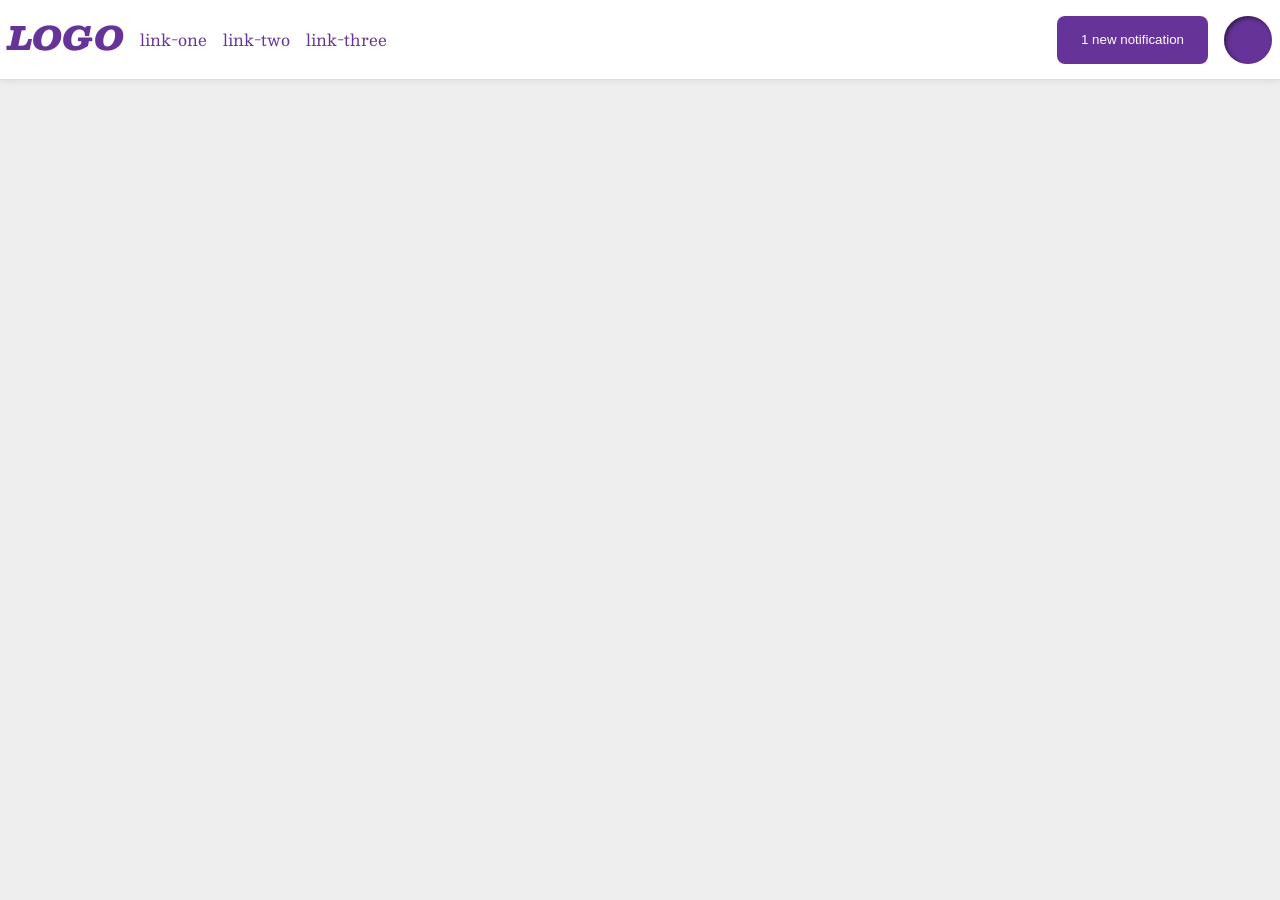
<file: foundations/flex/03-flex-header-2/index.html>
<!DOCTYPE html>
<html lang="en">
  <head>
    <meta charset="UTF-8">
    <meta http-equiv="X-UA-Compatible" content="IE=edge">
    <meta name="viewport" content="width=device-width, initial-scale=1.0">
    <title>Flex Header 2</title>
    <link rel="stylesheet" href="style.css">
  </head>
  <body>
    <div class="header">
     <div class="left-bar">
       <div class="logo">LOGO</div>
      <ul class="links">
        <li><a href="https://google.com">link-one</a></li>
        <li><a href="https://google.com">link-two</a></li>
        <li><a href="https://google.com">link-three</a></li>
      </ul></div>
      
      <div class="right-bar">
      <button class="notifications">
        1 new notification
      </button>
      <div class="profile-image"></div>
    </div>
  </div>
  </body>
</html>
</file>
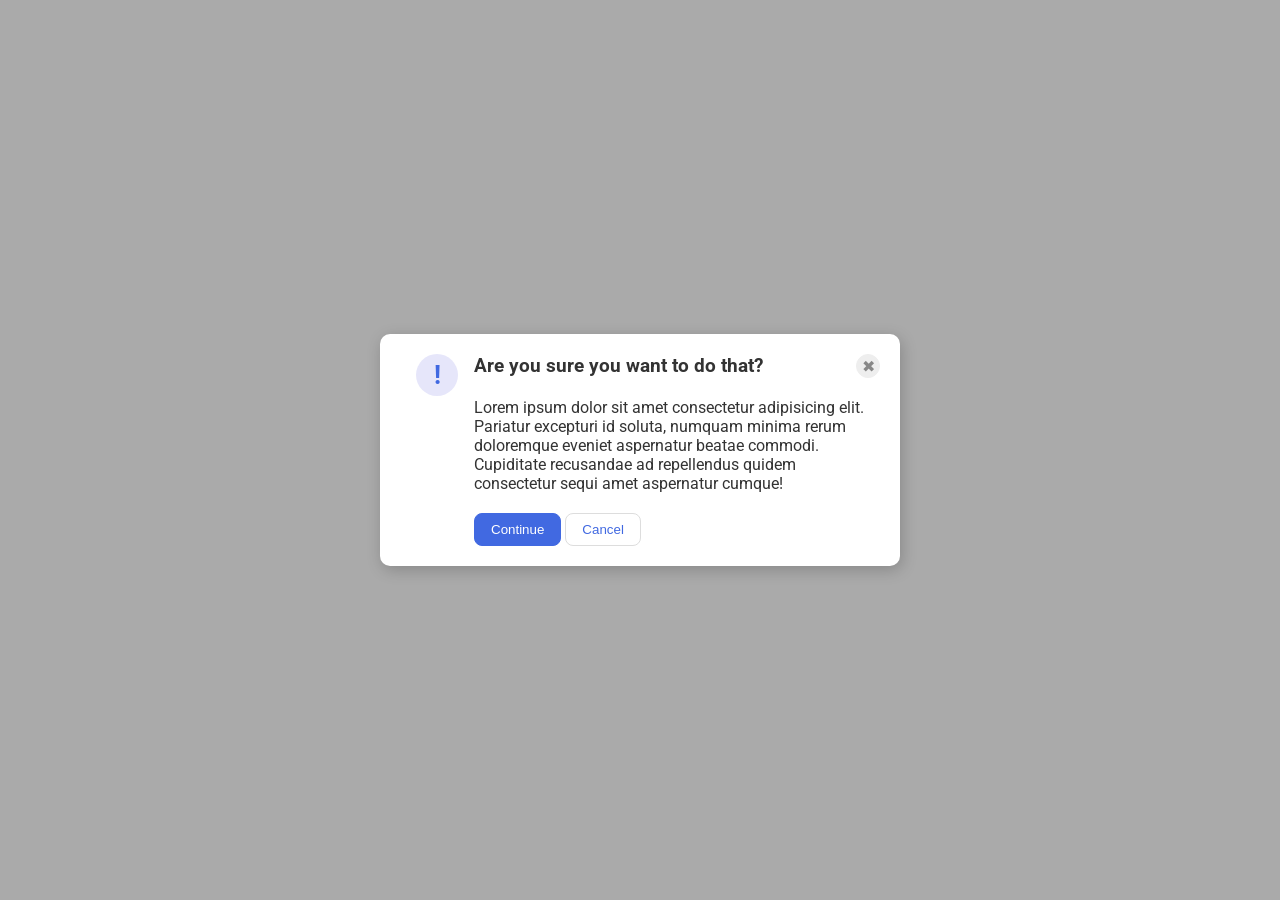
<file: foundations/flex/05-flex-modal/index.html>
<!DOCTYPE html>
<html lang="en">
  <head>
    <meta charset="UTF-8">
    <meta http-equiv="X-UA-Compatible" content="IE=edge">
    <meta name="viewport" content="width=device-width, initial-scale=1.0">
    <link rel="stylesheet" href="style.css">
    <title>Modal</title>
  </head>
  <body>
    <div class="modal">
      <div class="icon">!</div>
      <div class="cont1">
        <div class="header">Are you sure you want to do that?
        <button class="close-button">✖</button> </div>
        <div class="text">Lorem ipsum dolor sit amet consectetur adipisicing elit. Pariatur excepturi id soluta, numquam minima rerum doloremque eveniet aspernatur beatae commodi. Cupiditate recusandae ad repellendus quidem consectetur sequi amet aspernatur cumque!</div>
        <div class="buttons">
          <button class="continue">Continue</button>
          <button class="cancel">Cancel</button>
        </div>
      </div>
    </div>
  </body>
</html>
</file>
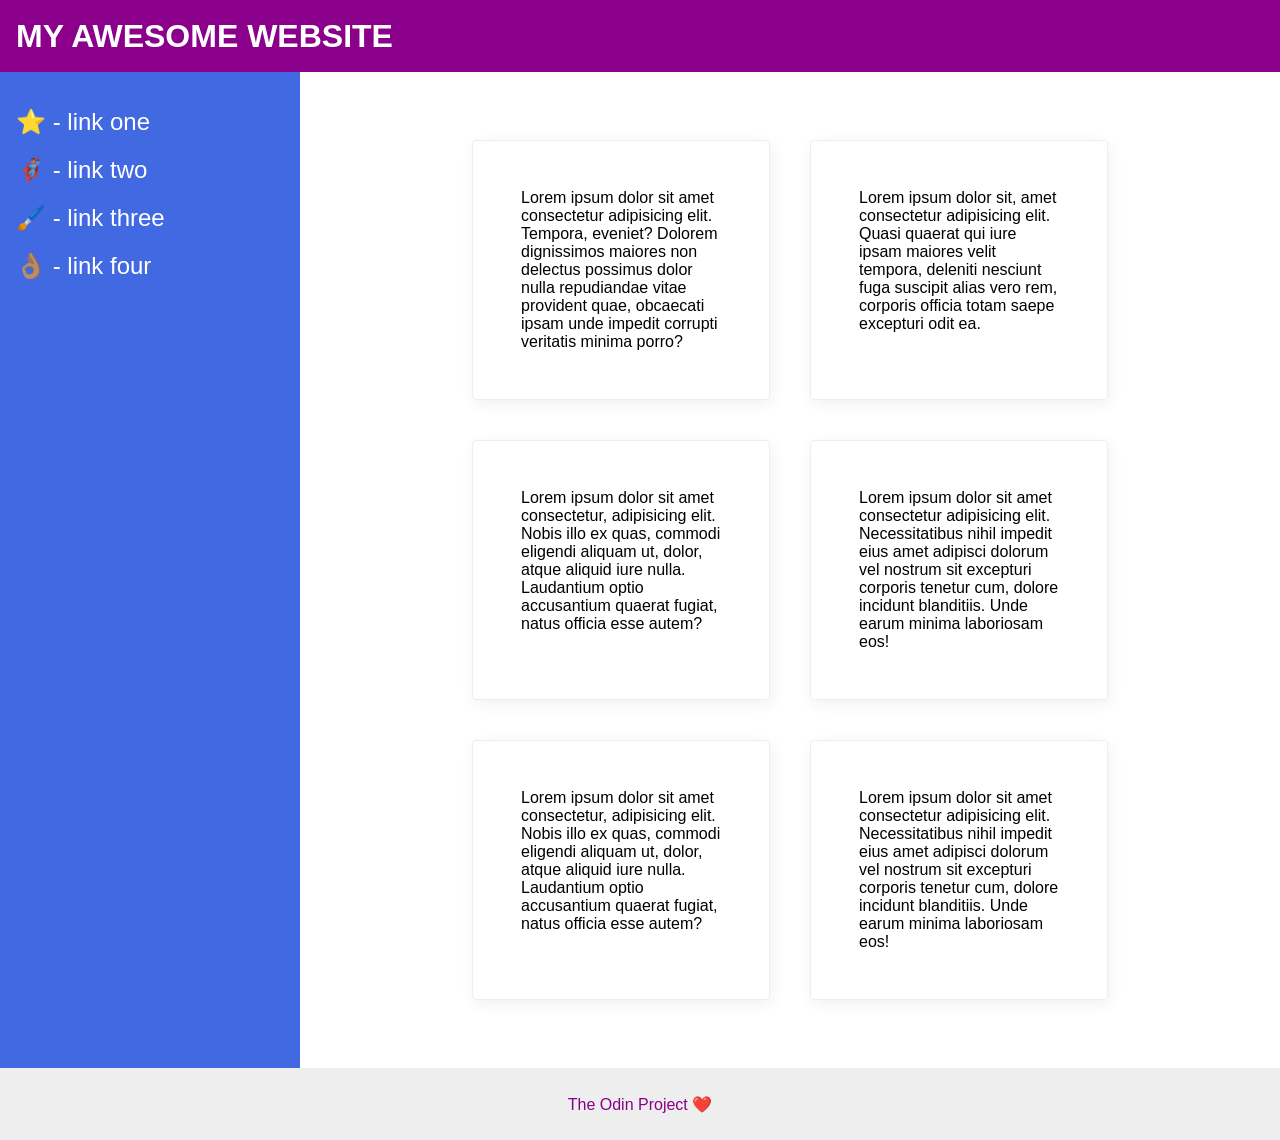
<file: foundations/flex/07-flex-layout-2/index.html>
<!DOCTYPE html>
<html lang="en">
  <head>
    <meta charset="UTF-8">
    <meta http-equiv="X-UA-Compatible" content="IE=edge">
    <meta name="viewport" content="width=device-width, initial-scale=1.0">
    <title>The Holy Grail</title>
    <link rel="stylesheet" href="style.css">
  </head>
  <body>
    <div class="header">
      MY AWESOME WEBSITE
    </div>
    
      
        <div class="main-page">
        
          <div class="sidebar">
            <ul>
              <li><a href="#">⭐ - link one</a></li>
              <li><a href="#">🦸🏽‍♂️ - link two</a></li>
              <li><a href="#">🖌️ - link three</a></li>
              <li><a href="#">👌🏽 - link four</a></li>
            </ul>
          </div>
        <div class="card-sect">
          <div class="card">Lorem ipsum dolor sit amet consectetur adipisicing elit. Tempora, eveniet? Dolorem dignissimos maiores non delectus possimus dolor nulla repudiandae vitae provident quae, obcaecati ipsam unde impedit corrupti veritatis minima porro?</div>
          <div class="card">Lorem ipsum dolor sit, amet consectetur adipisicing elit. Quasi quaerat qui iure ipsam maiores velit tempora, deleniti nesciunt fuga suscipit alias vero rem, corporis officia totam saepe excepturi odit ea.</div>
          <div class="card">Lorem ipsum dolor sit amet consectetur, adipisicing elit. Nobis illo ex quas, commodi eligendi aliquam ut, dolor, atque aliquid iure nulla. Laudantium optio accusantium quaerat fugiat, natus officia esse autem?</div>
          <div class="card">Lorem ipsum dolor sit amet consectetur adipisicing elit. Necessitatibus nihil impedit eius amet adipisci dolorum vel nostrum sit excepturi corporis tenetur cum, dolore incidunt blanditiis. Unde earum minima laboriosam eos!</div>
          <div class="card">Lorem ipsum dolor sit amet consectetur, adipisicing elit. Nobis illo ex quas, commodi eligendi aliquam ut, dolor, atque aliquid iure nulla. Laudantium optio accusantium quaerat fugiat, natus officia esse autem?</div>
          <div class="card">Lorem ipsum dolor sit amet consectetur adipisicing elit. Necessitatibus nihil impedit eius amet adipisci dolorum vel nostrum sit excepturi corporis tenetur cum, dolore incidunt blanditiis. Unde earum minima laboriosam eos!</div>
        </div>
      </div>
      
    
    <div class="footer">
      The Odin Project ❤️
    </div>

  </body>
</html>
</file>
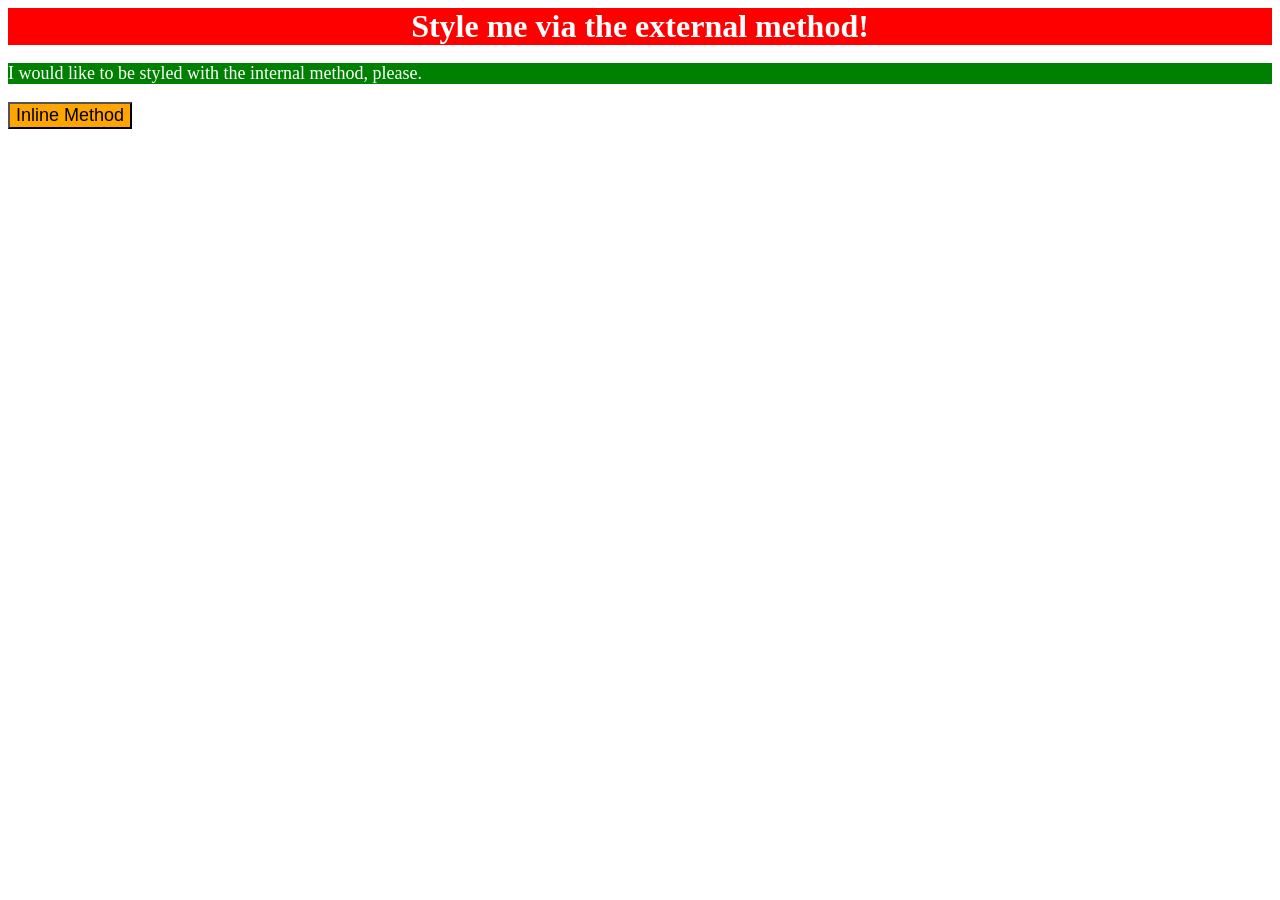
<file: foundations/intro-to-css/01-css-methods/index.html>
<!DOCTYPE html>
<html lang="en">
  <head>
    <meta charset="UTF-8">
    <meta http-equiv="X-UA-Compatible" content="IE=edge">
    <meta name="viewport" content="width=device-width, initial-scale=1.0">
    <link rel="stylesheet" href="styles.css">
    <title>Methods for Adding CSS</title>
    <style>
      p {
        background-color: green;
        color: white;
        font-size: 18px;
      }
    </style>
  </head>
  <body>
    <div>Style me via the external method!</div>
    <p>I would like to be styled with the internal method, please.</p>
    <button style="background-color: orange; font-size: 18px;">Inline Method</button>
  </body>
</html>
</file>
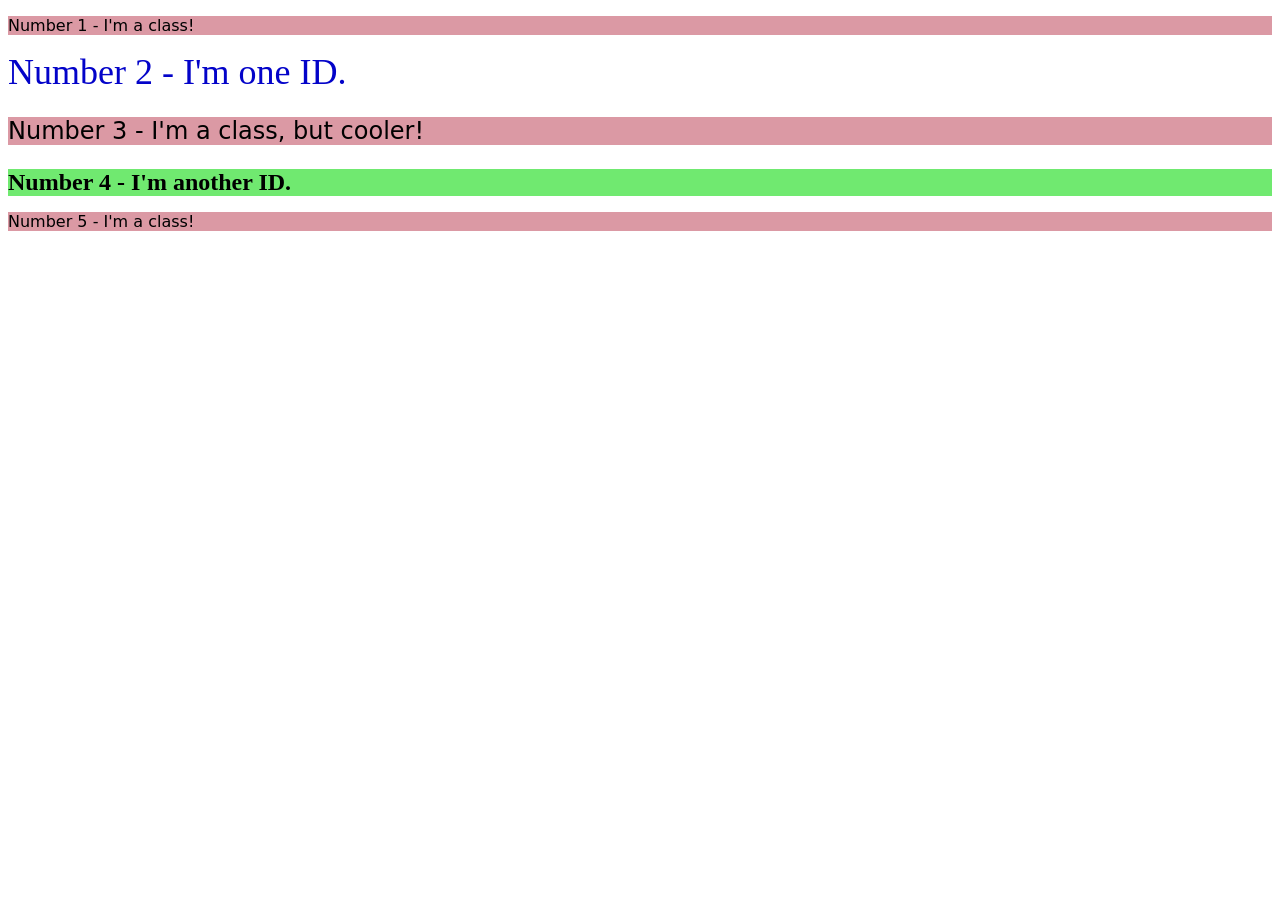
<file: foundations/intro-to-css/02-class-id-selectors/index.html>
<!DOCTYPE html>
<html lang="en">
  <head>
    <meta charset="UTF-8">
    <meta http-equiv="X-UA-Compatible" content="IE=edge">
    <meta name="viewport" content="width=device-width, initial-scale=1.0">
    <title>Class and ID Selectors</title>
    <link rel="stylesheet" href="style.css">
  </head>
  <body>
    <p class="no1 odd">Number 1 - I'm a class!</p>
    <div id="no2">Number 2 - I'm one ID.</div>
    <p class="no3 odd">Number 3 - I'm a class, but cooler!</p>
    <div id="no4">Number 4 - I'm another ID.</div>
    <p class="no5 odd">Number 5 - I'm a class!</p>
</body>
</html>
</file>
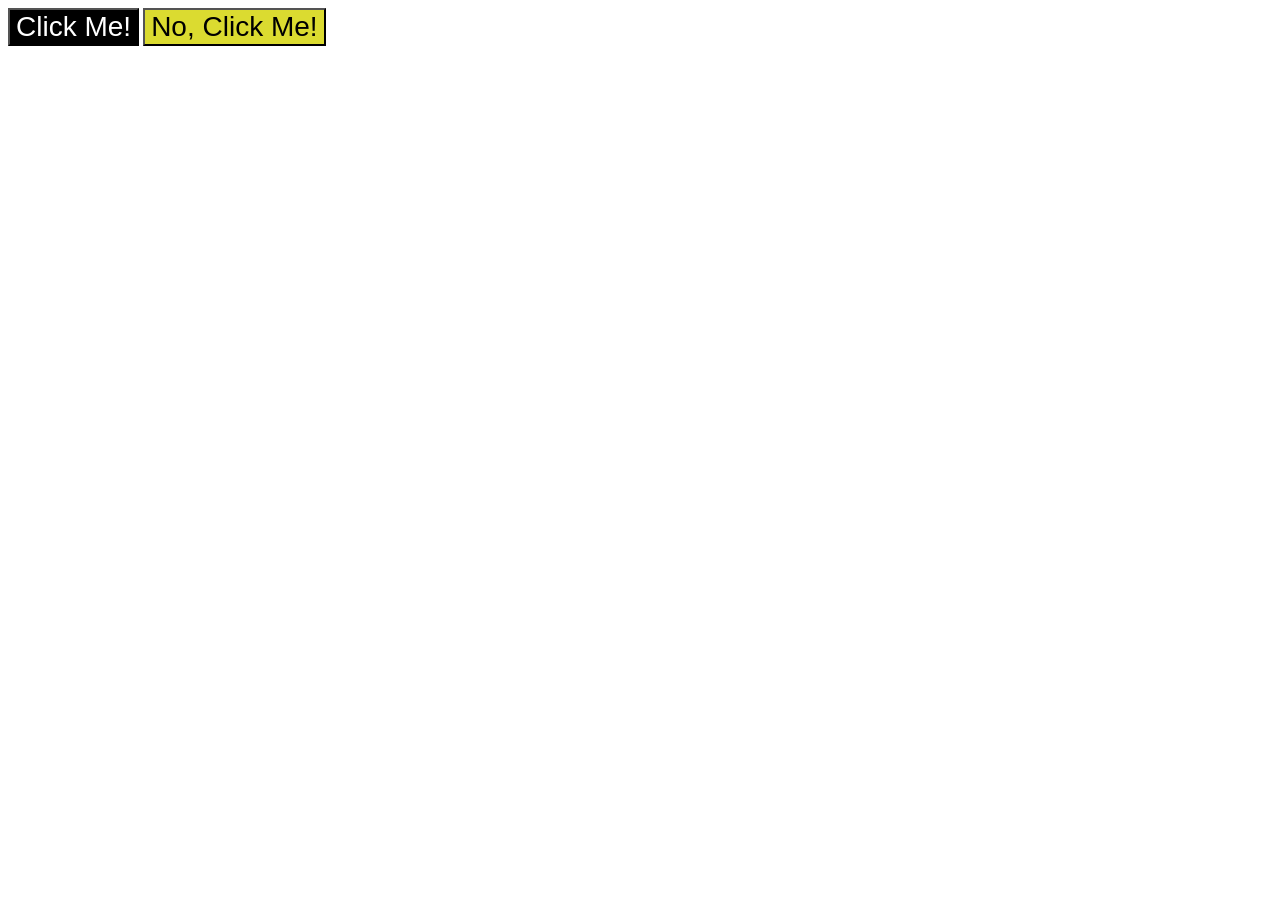
<file: foundations/intro-to-css/03-grouping-selectors/index.html>
<!DOCTYPE html>
<html lang="en">
  <head>
    <meta charset="UTF-8">
    <meta http-equiv="X-UA-Compatible" content="IE=edge">
    <meta name="viewport" content="width=device-width, initial-scale=1.0">
    <title>Grouping Selectors</title>
    <link rel="stylesheet" href="style.css">
  </head>
  <body>
    <button class="c1 click">Click Me!</button>
<button class="c2 click">No, Click Me!</button>
  </body>
</html>
</file>
<file: foundations/flex/03-flex-header-2/style.css>
/* this is some magical font-importing.  
you'll learn about it later. */
@import url('https://fonts.googleapis.com/css2?family=Besley:ital,wght@0,400;1,900&display=swap');

body {
  margin: 0;
  background: #eee;
  font-family: Besley, serif;
  
}

.header {
  background: white;
  border-bottom: 1px solid #ddd;
  box-shadow: 0 0 8px rgba(0,0,0,.1);
  display: flex;
  justify-content: space-between;
  align-items: center;
  padding: 10px 8px;
  margin: 0;
}

.left-bar {
  display: flex;
  gap: 16px;
}

.logo {
  color: rebeccapurple;
  font-size: 32px;
  font-weight: 900;
  font-style: italic;
  
}

a {
  /* this removes the line under our links */
  text-decoration: none;
  color: rebeccapurple;
}

ul {
  list-style-type: none;
  display: flex;
  padding: 0;
  gap: 16px;
}

.right-bar {
  display: flex;
  gap: 16px;
}

.profile-image {
  background: rebeccapurple;
  box-shadow: inset 2px 2px 4px rgba(0,0,0,.5);
  border-radius: 50%;
  width: 48px;
  height: 48px;
}

button {
  border: none;
  border-radius: 8px;
  background: rebeccapurple;
  color: white;
  padding: 8px 24px;
}
</file>
<file: foundations/flex/05-flex-modal/style.css>
@import url('https://fonts.googleapis.com/css2?family=Roboto:wght@400;700&display=swap');

html, body {
  height: 100%;
}

body {
  font-family: Roboto, sans-serif;
  margin: 0;
  background: #aaa;
  color: #333;
  /* I'll give you this one for free lol */
  display: flex;
  align-items: center;
  justify-content: center;
}

.modal {
  background: white;
  width: 480px;
  border-radius: 10px;
  box-shadow: 2px 4px 16px rgba(0,0,0,.2);
  padding: 20px;
  display: flex;
}

.icon {
  color: royalblue;
  font-size: 26px;
  font-weight: 700;
  background: lavender;
  width: 42px;
  height: 42px;
  border-radius: 50%;
  display: flex;
  align-items: center;
  justify-content: center;
  flex-shrink: 0;
  margin: 0 16px;
}



.text {
  margin: 20px 0;
}

.header {
  display: flex;
  font-weight: bold;
  font-size: larger;
  justify-content: space-between;
  
}

.close-button {
  background: #eee;
  border-radius: 50%;
  color: #888;
  font-weight: 400;
  font-size: 16px;
  height: 24px;
  width: 24px;
  display: flex;
  align-items: center;
  justify-content: center;
  border: 1px solid #eee;
  padding: 0;
}

button {
  cursor: pointer;
  padding: 8px 16px;
  border-radius: 8px;
}

button.continue {
  background: royalblue;
  border: 1px solid royalblue;
  color: white;
}

button.cancel {
  background: white;
  border: 1px solid #ddd;
  color: royalblue;
}
</file>
<file: foundations/flex/07-flex-layout-2/style.css>
body {
  font-family: -apple-system, BlinkMacSystemFont, 'Segoe UI', Roboto, Oxygen, Ubuntu, Cantarell, 'Open Sans', 'Helvetica Neue', sans-serif;
  margin: 0;
  min-height: 100vh;
  display: flex;
  flex-direction: column;
  justify-content: space-between;
  
}

.header {
  height: 72px;
  background: darkmagenta;
  color: white;
  font-weight: 900;
  font-size: 32px;
  display: flex;
  justify-content: flex-start;
  align-items: center;
  padding: 0 16px;
}

.footer {
  height: 72px;
  background: #eee;
  color: darkmagenta;
  display: flex;
  justify-content: center;
  align-items: center;
}

.sidebar {
  width: 300px;
  background: royalblue;
  box-sizing: border-box;
  margin: 0;
  height: auto;
  min-width: 300px;
  padding: 16px;
  display: flex;
  justify-content: flex-start;
  align-items: flex-start;
  
}

ul {
  list-style: none;
  margin: 0;
  padding: 0;  
}

a {
  text-decoration: none;
  font-size: 24px;
  color: white;
}

li {
  padding-top: 20px;
}

.card {
  border: 1px solid #eee;
  box-shadow: 2px 4px 16px rgba(0,0,0,.06);
  border-radius: 4px;
  padding: 48px;
  width: 200px;
  height: auto;
  margin: 20px;
}

.main-page {
  display: flex;
  
}

.card-sect {
  display: flex;
  justify-content: center;
  flex-wrap: wrap;
  padding: 48px;
}
</file>
<file: foundations/intro-to-css/01-css-methods/styles.css>
div {
    background-color: red;
    color: white;
    font-size: 32px;
    text-align: center;
    font-weight: 800;
}
</file>
<file: foundations/intro-to-css/02-class-id-selectors/style.css>
.odd {
    background-color: rgb(219, 153, 164);
    font-family: Verdana, DejaVu Sans, sans-serif; 
}

#no2 {
    color: rgb(3, 3, 201);
    font-size: 36px;

}

.no3 {
    font-size: 24px;
}

#no4 {
    background-color: rgb(112, 233, 112);
    font-size: 24px;
    font-weight: bold;
}
</file>
<file: foundations/intro-to-css/03-grouping-selectors/style.css>
.c1,.c2 {
    font-size: 28px;
    font-family: Helvetica, 'Times New Roman', sans-serif;
}

.c1 {
    background-color: black;
    color: white;
}   

.c2 {
    background-color: rgb(219, 219, 48);
    color: black;
}
</file>
